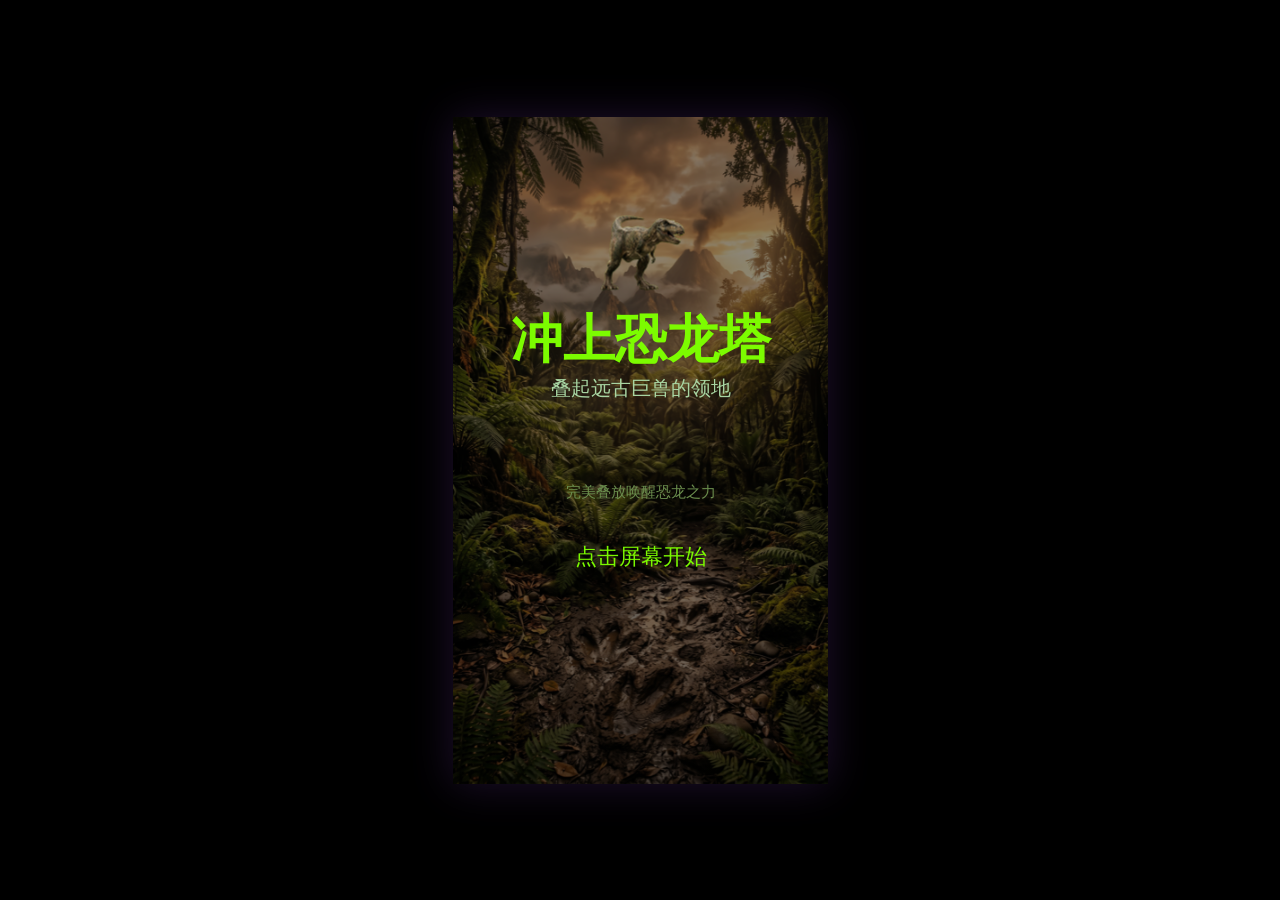
<file: index.html>
<!DOCTYPE html>
<html lang="zh-CN">
<head>
  <meta charset="UTF-8">
  <meta name="viewport" content="width=device-width, initial-scale=1.0, user-scalable=no">
  <meta http-equiv="Cache-Control" content="no-cache, no-store, must-revalidate">
  <meta http-equiv="Pragma" content="no-cache">
  <meta http-equiv="Expires" content="0">
  <title>冲上恐龙塔</title>
  <style>
    * { margin: 0; padding: 0; }
    body {
      background: #000;
      display: flex;
      justify-content: center;
      align-items: center;
      height: 100vh;
      overflow: hidden;
    }
    canvas {
      display: block;
      box-shadow: 0 0 40px rgba(100, 50, 150, 0.3);
    }
  </style>
</head>
<body>
<script>
// ====== wx API 浏览器模拟层 ======
const _storage = {};

const wx = {
  _canvas: null,

  createCanvas() {
    const canvas = document.createElement('canvas');
    // 固定逻辑像素尺寸，简单可靠
    canvas.width = 375;
    canvas.height = 667;
    canvas.style.width = '375px';
    canvas.style.height = '667px';
    document.body.appendChild(canvas);
    this._canvas = canvas;
    return canvas;
  },

  getSystemInfoSync() {
    return {
      pixelRatio: window.devicePixelRatio || 1,
      screenWidth: 375,
      screenHeight: 667,
      windowWidth: 375,
      windowHeight: 667
    };
  },

  onTouchStart(callback) {
    const startAudio = () => {
      // 在用户手势中尽早初始化 AudioContext
      if (!wx._audioCtx) {
        try {
          const AC = window.AudioContext || window.webkitAudioContext
          if (AC) wx._audioCtx = new AC()
        } catch(e) {}
      }
      if (wx._audioCtx && wx._audioCtx.state === 'suspended') {
        wx._audioCtx.resume()
      }
    }

    document.addEventListener('touchstart', (e) => {
      e.preventDefault();
      startAudio();
      const touch = e.touches[0];
      const rect = wx._canvas.getBoundingClientRect();
      callback({
        touches: [{
          clientX: touch.clientX - rect.left,
          clientY: touch.clientY - rect.top,
          pageX: touch.pageX - rect.left,
          pageY: touch.pageY - rect.top
        }]
      });
    }, { passive: false });

    document.addEventListener('mousedown', (e) => {
      startAudio();
      const rect = wx._canvas.getBoundingClientRect();
      callback({
        touches: [{
          clientX: e.clientX - rect.left,
          clientY: e.clientY - rect.top,
          pageX: e.pageX - rect.left,
          pageY: e.pageY - rect.top
        }]
      });
    });
  },

  createInnerAudioContext() {
    const audio = new Audio();
    let onEndedCb = null;
    let onStopCb = null;
    audio.addEventListener('ended', () => {
      this._playing = false;
      if (onEndedCb) onEndedCb();
    });
    return {
      _audio: audio,
      _playing: false,
      _src: '',
      set src(val) { this._src = val; audio.src = val; },
      get src() { return this._src; },
      set volume(val) { audio.volume = val; },
      get volume() { return audio.volume; },
      set loop(val) { audio.loop = val; },
      get loop() { return audio.loop; },
      get startTime() { return 0; },
      seek(pos) { audio.currentTime = pos; },
      onEnded(cb) { onEndedCb = cb; },
      onStop(cb) { onStopCb = cb; },
      play() { this._playing = true; audio.play().catch(() => {}); },
      stop() { audio.pause(); audio.currentTime = 0; this._playing = false; if (onStopCb) onStopCb(); },
      pause() { audio.pause(); this._playing = false; },
      destroy() { audio.pause(); }
    };
  },

  setStorageSync(key, value) {
    try { localStorage.setItem(key, JSON.stringify(value)); } catch(e) {}
  },

  getStorageSync(key) {
    try {
      const val = localStorage.getItem(key);
      return val ? JSON.parse(val) : '';
    } catch(e) { return ''; }
  },

  showShareMenu() {},
  onShareAppMessage() {},
  shareAppMessage() { alert('分享功能仅在微信中可用'); },
  onHide() {},
  onShow() {},

  // 排行榜云存储模拟
  setUserCloudStorage({ KVDataList, success, fail }) {
    try {
      const data = JSON.parse(localStorage.getItem('_cloudStorage') || '{}');
      KVDataList.forEach(kv => { data[kv.key] = kv.value; });
      localStorage.setItem('_cloudStorage', JSON.stringify(data));
      if (success) success();
    } catch(e) { if (fail) fail(e); }
  },

  getUserProfile({ success, fail }) {
    // H5模拟：返回默认昵称
    if (success) success({ userInfo: { nickName: '恐龙猎人', avatarUrl: '' } });
  },

  getOpenDataContext() {
    return {
      postMessage(msg) {
        console.log('[openDataContext] message:', msg);
      }
    };
  }
};

// 暴露到全局
window.wx = wx;
</script>

<!-- 游戏模块（type=module 需要 HTTP 服务器） -->
<script type="module">
import { GameManager } from './js/game-manager.js?v=2';

const canvas = wx.createCanvas();
const ctx = canvas.getContext('2d');

const game = new GameManager({
  canvas,
  ctx,
  screenWidth: canvas.width,
  screenHeight: canvas.height,
  offsetY: 0
});

game.start();
</script>
</body>
</html>
</file>
